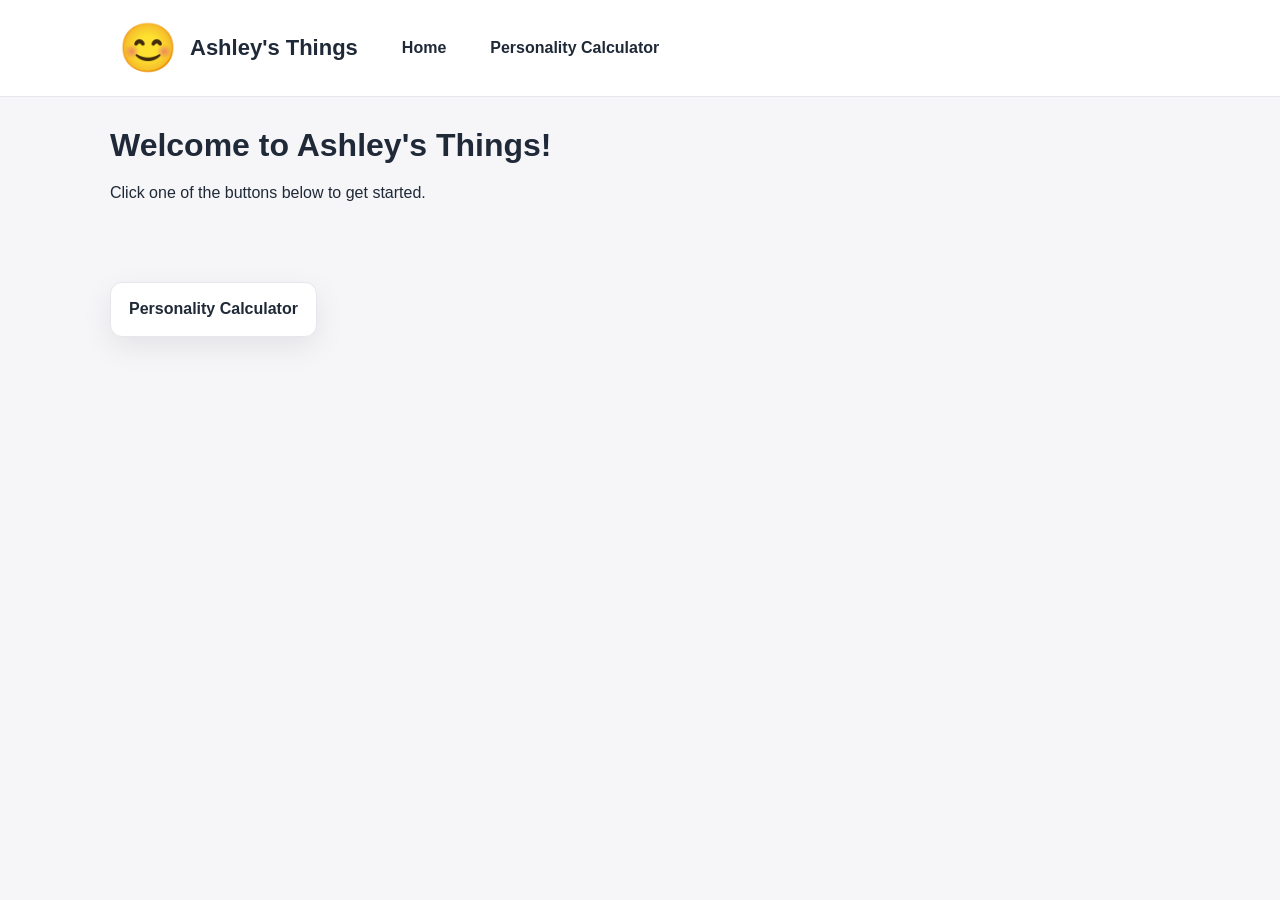
<file: index.html>
<!DOCTYPE html>
<html lang="en">
<head>
    <meta charset="UTF-8">
    <meta name="viewport" content="width=device-width, initial-scale=1.0">
    <title>Ashley's Things</title>
    <link rel="stylesheet" href="styles.css">
</head>
<header>
    <nav>
        <div class="nav-bar">
            <a href="index.html">
                <img src="media/smiley_icon.png" alt="smiley face icon" width="200px" height="200px">
                <h1>Ashley's Things</h1>
            </a>
            <a href="index.html">Home</a>
            <a href="personality_calc.html">Personality Calculator</a>
        </div>
    </nav>
</header>
<body>
    <div class="page">
        <h1>Welcome to Ashley's Things!</h1>
        <p>Click one of the buttons below to get started.</p>
    </div>

    <div class="nav-buttons">
        <a href="personality_calc.html">Personality Calculator</a>
    </div>
    <script src="script.js"></script>
</body>
</html>
</file>
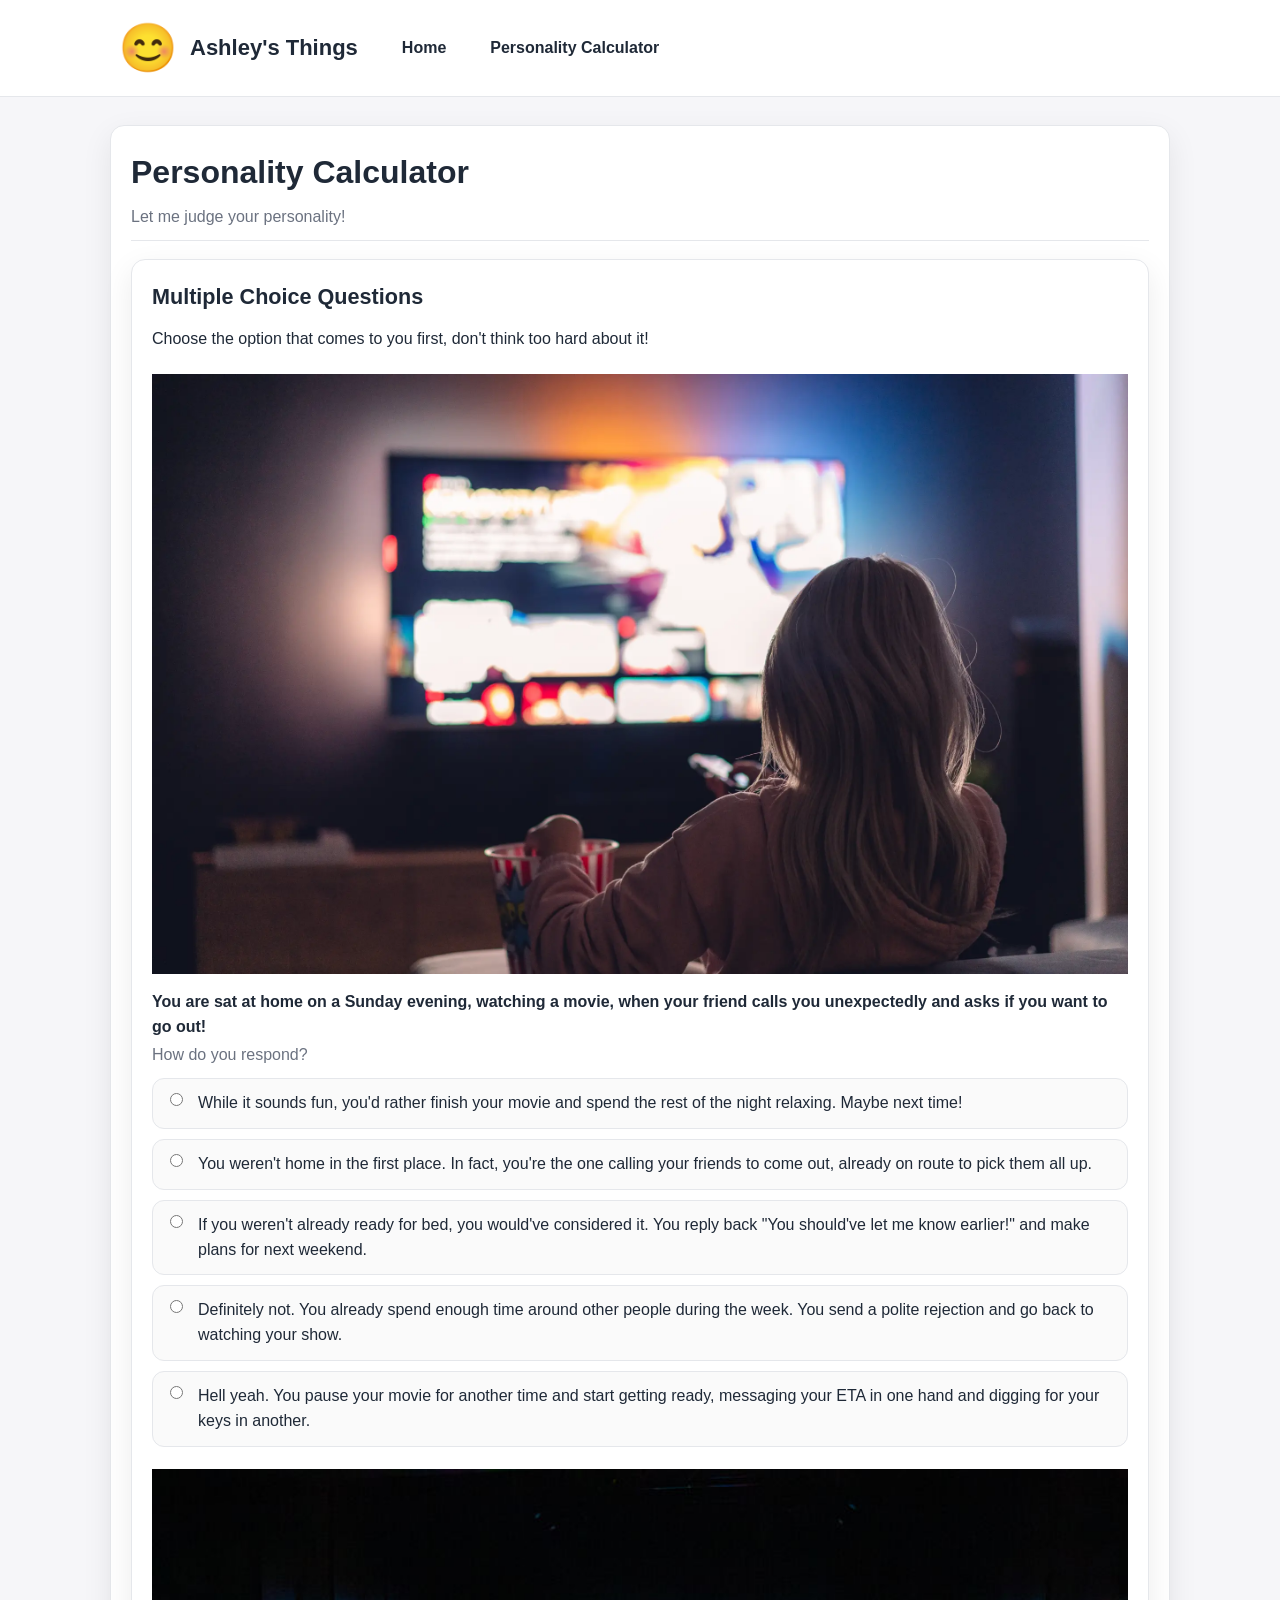
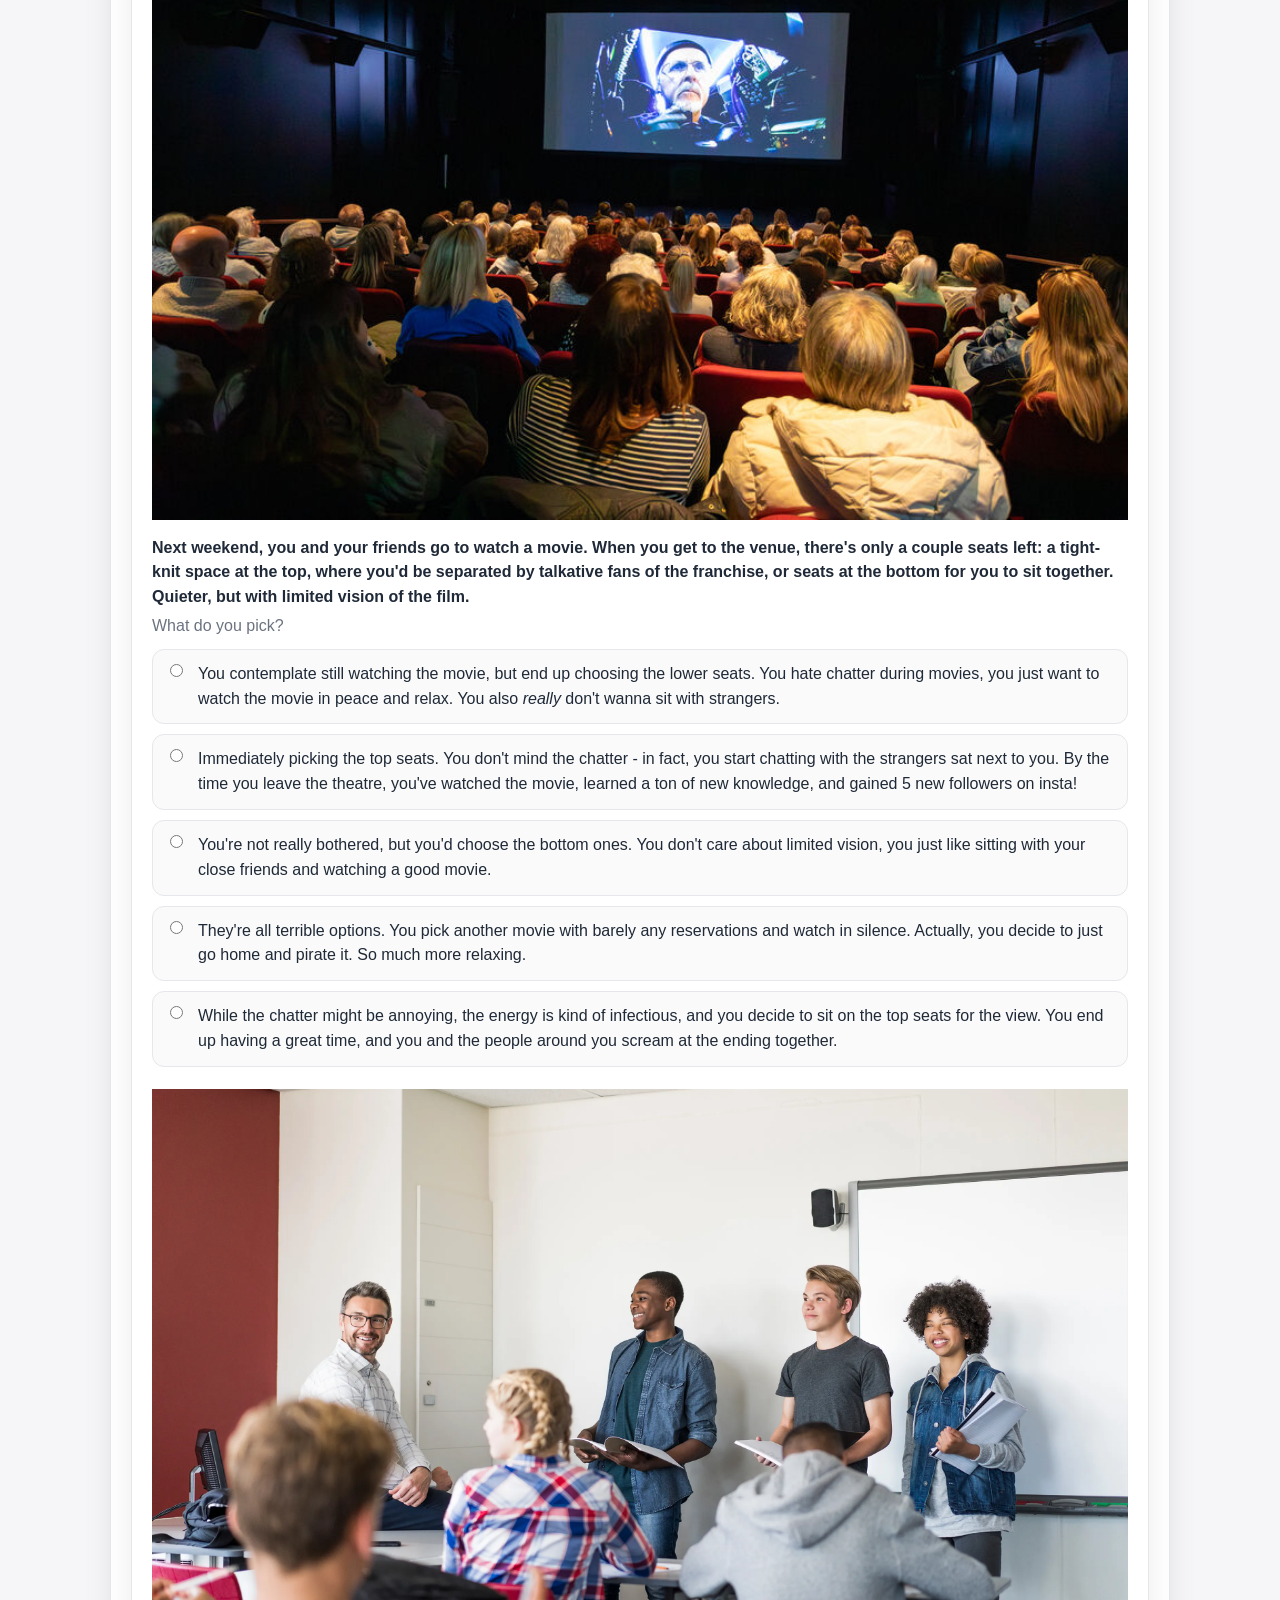
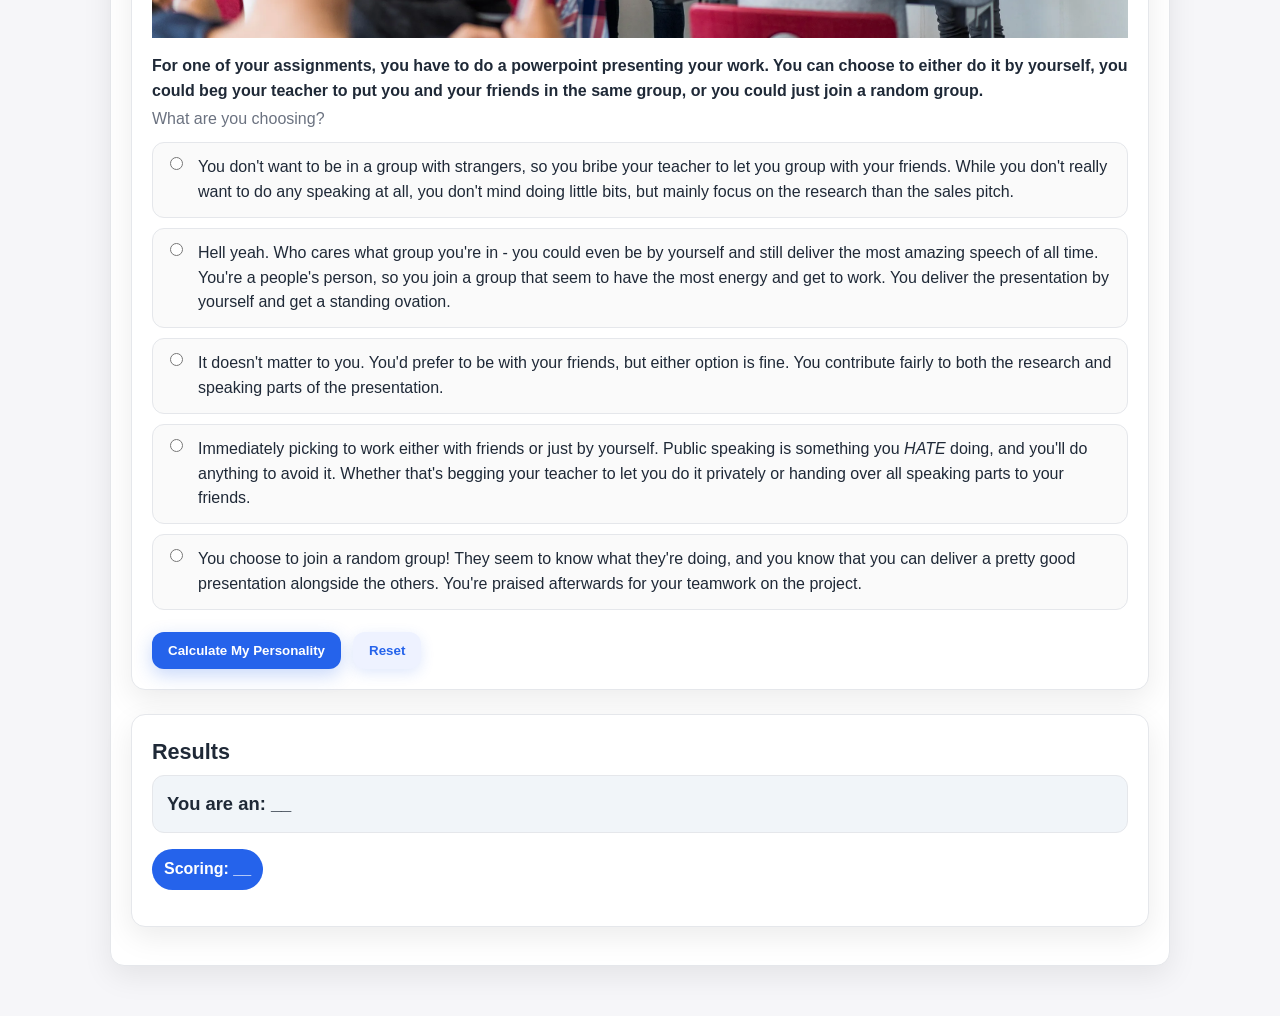
<file: personality_calc.html>
<!DOCTYPE html>
<html lang="en">
<head>
    <meta charset="UTF-8">
    <meta name="viewport" content="width=device-width, initial-scale=1.0">
    <title>Ashley's Things | Personality Calculator</title>
    <link rel="stylesheet" href="styles.css">
</head>
<header>
    <nav>
        <div class="nav-bar">
            <a href="index.html">
                <img src="media/smiley_icon.png" alt="smiley face icon" width="200px" height="200px" class="logo">
                <h1>Ashley's Things</h1>
            </a>
            <a href="index.html">Home</a>
            <a href="personality_calc.html">Personality Calculator</a>
        </div>
    </nav>
</header>
<body>
    <div class="page">
        <div class="card">
            <div class="card-header">
                <h1>Personality Calculator</h1>
                <p>Let me judge your personality!</p>
            </div>

            <div class="card">
                <h2>Multiple Choice Questions</h2>
                <p>Choose the option that comes to you first, don't think too hard about it!</p>

                <div class="form-group">
                    <label class="question-box">
                        <img src="media/watching_movie.png" class="context-img">
                        You are sat at home on a Sunday evening, watching a movie, when your friend calls you unexpectedly and asks if you want to go out!
                        <span class="helper">How do you respond?</span>
                    </label>
                    <div class="radio-group">
                        <label class="option-box">
                            <input type="radio" name="q1" value="minus1" />
                            <span>While it sounds fun, you'd rather finish your movie and spend the rest of the night relaxing. Maybe next time!</span>
                        </label>
                        <label class="option-box">
                            <input type="radio" name="q1" value="plus2" />
                            <span>You weren't home in the first place. In fact, you're the one calling your friends to come out, already on route to pick them all up.</span>
                        </label>
                        <label class="option-box">
                            <input type="radio" name="q1" value="plus0" />
                            <span>If you weren't already ready for bed, you would've considered it. You reply back "You should've let me know earlier!" and make plans for next weekend.</span>
                        </label>
                        <label class="option-box">
                            <input type="radio" name="q1" value="minus2" />
                            <span>Definitely not. You already spend enough time around other people during the week. You send a polite rejection and go back to watching your show.</span>
                        </label>
                        <label class="option-box">
                            <input type="radio" name="q1" value="plus1" />
                            <span>Hell yeah. You pause your movie for another time and start getting ready, messaging your ETA in one hand and digging for your keys in another.</span>
                        </label>
                    </div>
                </div>
                <div class="form-group">
                    <label class="question-box">
                        <img src="media/cinema_view.png" class="context-img">
                        Next weekend, you and your friends go to watch a movie. When you get to the venue, there's only a couple seats left: a tight-knit space at the top, where you'd be separated by talkative fans of the franchise, or seats at the bottom for you to sit together. Quieter, but with limited vision of the film.
                        <span class="helper">What do you pick?</span>
                    </label>
                    <div class="radio-group">
                        <label class="option-box">
                            <input type="radio" name="q2" value="minus1" />
                            <span>You contemplate still watching the movie, but end up choosing the lower seats. You hate chatter during movies, you just want to watch the movie in peace and relax. You also <i>really</i> don't wanna sit with strangers.</span>
                        </label>
                        <label class="option-box">
                            <input type="radio" name="q2" value="plus2" />
                            <span>Immediately picking the top seats. You don't mind the chatter - in fact, you start chatting with the strangers sat next to you. By the time you leave the theatre, you've watched the movie, learned a ton of new knowledge, and gained 5 new followers on insta!</span>
                        </label>
                        <label class="option-box">
                            <input type="radio" name="q2" value="plus0" />
                            <span>You're not really bothered, but you'd choose the bottom ones. You don't care about limited vision, you just like sitting with your close friends and watching a good movie.</span>
                        </label>
                        <label class="option-box">
                            <input type="radio" name="q2" value="minus2" />
                            <span>They're all terrible options. You pick another movie with barely any reservations and watch in silence. Actually, you decide to just go home and pirate it. So much more relaxing.</span>
                        </label>
                        <label class="option-box">
                            <input type="radio" name="q2" value="plus1" />
                            <span>While the chatter might be annoying, the energy is kind of infectious, and you decide to sit on the top seats for the view. You end up having a great time, and you and the people around you scream at the ending together.</span>
                        </label>
                    </div>
                </div>
                <div class="form-group">
                    <label class="question-box">
                    <img src="media/giving_presentation.png" class="context-img">
                        For one of your assignments, you have to do a powerpoint presenting your work. You can choose to either do it by yourself, you could beg your teacher to put you and your friends in the same group, or you could just join a random group.
                        <span class="helper">What are you choosing?</span>
                    </label>
                    <div class="radio-group">
                        <label class="option-box">
                            <input type="radio" name="q3" value="minus1" />
                            <span>You don't want to be in a group with strangers, so you bribe your teacher to let you group with your friends. While you don't really want to do any speaking at all, you don't mind doing little bits, but mainly focus on the research than the sales pitch.</span>
                        </label>
                        <label class="option-box">
                            <input type="radio" name="q3" value="plus2" />
                            <span>Hell yeah. Who cares what group you're in - you could even be by yourself and still deliver the most amazing speech of all time. You're a people's person, so you join a group that seem to have the most energy and get to work. You deliver the presentation by yourself and get a standing ovation.</span>
                        </label>
                        <label class="option-box">
                            <input type="radio" name="q3" value="plus0" />
                            <span>It doesn't matter to you. You'd prefer to be with your friends, but either option is fine. You contribute fairly to both the research and speaking parts of the presentation.</span>
                        </label>
                        <label class="option-box">
                            <input type="radio" name="q3" value="minus2" />
                            <span>Immediately picking to work either with friends or just by yourself. Public speaking is something you <i>HATE</i> doing, and you'll do anything to avoid it. Whether that's begging your teacher to let you do it privately or handing over all speaking parts to your friends.</span>
                        </label>
                        <label class="option-box">
                            <input type="radio" name="q3" value="plus1" />
                            <span>You choose to join a random group! They seem to know what they're doing, and you know that you can deliver a pretty good presentation alongside the others. You're praised afterwards for your teamwork on the project.</span>
                        </label>
                    </div>
                </div>

                <div class="button-row">
                    <button class="btn-primary" id="calculate_btn">Calculate My Personality</button>
                    <button class="btn-secondary" id="reset_btn" type="button">Reset</button>
                </div>
            </div>

            <div class="card results-card">
                <h2>Results</h2>

                <div id="resultsContent">

                    <div class="result-main" id="total_result">You are an: __</div>
                    <div id="rating_badge" class="rating-badge">Scoring: __</div>

                    <div class="result-breakdown">
                        <ul class="results-list" id="results_list"></ul>
                    </div>
                </div>
            </div>

        </div>
    </div>
    <script src="script.js"></script>
</body>

</html>
</file>
<file: styles.css>
:root{
  --bg:#f6f6f9;
  --surface:#ffffff;
  --text:#1f2937;          
  --muted:#6b7280;         
  --border:#e5e7eb;        
  --accent:#2563eb;        
  --accent-600:#1d4ed8;    
  --success:#16a34a;       
  --warning:#d97706;       
  --danger:#dc2626;        
  --radius:14px;
  --shadow:0 10px 30px rgba(0,0,0,.08);
}

*{box-sizing:border-box}
html,body{height:100%}
body{
  margin:0;
  padding:0;
  font-family:"Segoe UI", Arial, system-ui, -apple-system, sans-serif;
  background:var(--bg);
  color:var(--text);
  line-height:1.55;
}
img{max-width:100%; display:block}
a{color:inherit}

header{
  background:var(--surface);
  border-bottom:1px solid var(--border);
  position:sticky; top:0; z-index:20;
}
.nav-bar{
  display:flex;
  align-items:center;
  gap:24px;
  padding:12px 20px;
  max-width:1100px;
  margin:0 auto;
}
.nav-bar > a:first-child{
  display:flex; align-items:center; gap:14px; text-decoration:none;
}
.nav-bar img{ width:56px; height:56px; object-fit:contain }
.nav-bar h1{ margin:0; font-size:1.375rem; font-weight:700 }
.nav-bar a{
  text-decoration:none;
  font-weight:600;
  color:var(--text);
  padding:8px 10px;
  border-radius:10px;
  transition:background .2s,color .2s;
}
.nav-bar a:hover{ background:#eef2ff; color:var(--accent) }

.page{
  max-width:1100px;
  margin:28px auto;
  padding:0 20px 32px;
}

.card{
  background:var(--surface);
  border:1px solid var(--border);
  border-radius:var(--radius);
  box-shadow:var(--shadow);
  padding:20px;
  margin-block:18px;
}
.card-header{ border-bottom:1px solid var(--border); padding-bottom:10px; margin-bottom:16px }

h1,h2{ font-weight:700; line-height:1.25; margin:.2em 0 .4em }
h1{ font-size:clamp(1.4rem, 2.2vw + .8rem, 2rem) }
h2{ font-size:clamp(1.1rem, 1.4vw + .7rem, 1.35rem) }
.card-header p{ color:var(--muted); margin:0 }

.form-group{ margin:22px 0 }
.question-box{
  display:block;
  font-weight:600;
  margin-bottom:10px;
}
.helper{ display:block; color:var(--muted); font-weight:500; margin-top:4px }

.context-img { width:100%; padding-bottom: 16px; }

.radio-group{ display:grid; gap:10px }
.option-box{
  display:grid;
  grid-template-columns:auto 1fr;
  gap:12px;
  align-items:start;
  padding:12px;
  border:1px solid var(--border);
  border-radius:12px;
  background:#fafafa;
  transition:border-color .2s, background .2s, box-shadow .2s;
}
.option-box:hover{ border-color:#c7d2fe; background:#f8fafc; box-shadow:0 2px 10px rgba(37,99,235,.08) }
.option-box input[type="radio"]{ margin-top:2px; accent-color:var(--accent) }
.option-box span{ display:block }

.button-row{ display:flex; gap:12px; flex-wrap:wrap; margin-top:18px }
.btn-primary,.btn-secondary{
  appearance:none; border:0; border-radius:12px; cursor:pointer;
  font-weight:700; padding:12px 16px; line-height:1; transition:transform .02s ease, box-shadow .2s, background .2s;
}
.btn-primary{ background:var(--accent); color:#fff; box-shadow:0 6px 18px rgba(37,99,235,.25) }
.btn-primary:hover{ background:var(--accent-600) }
.btn-primary:active{ transform:translateY(1px) }

.btn-secondary{ background:#eef2ff; color:var(--accent); box-shadow:0 4px 14px rgba(37,99,235,.15) }
.btn-secondary:hover{ background:#e0e7ff }
.btn-secondary:active{ transform:translateY(1px) }

.results-card{ margin-top:24px }
#resultsContent{ display:grid; gap:16px }
.result-main{
  font-size:1.15rem; font-weight:700; padding:14px; border-radius:12px; background:#f1f5f9; border:1px solid var(--border)
}
.results-list{ list-style:none; padding-left:0; margin:0; display:grid; gap:8px }
.results-list li{ padding:10px 12px; border-radius:10px; background:#fafafa; border:1px solid var(--border) }

.rating-badge{
  width:fit-content; padding:8px 12px; border-radius:999px; font-weight:700; color:#fff; background:var(--accent);
}
.rating-badge.success{ background:var(--success) }
.rating-badge.warning{ background:var(--warning) }
.rating-badge.danger{ background:var(--danger) }

.nav-buttons{ display:flex; gap:12px; flex-wrap:wrap; padding:0 20px; max-width:1100px; margin:0 auto }
.nav-buttons a{
  text-decoration:none; background:var(--surface); border:1px solid var(--border);
  padding:14px 18px; border-radius:12px; font-weight:700; box-shadow:var(--shadow);
}
.nav-buttons a:hover{ background:#f8fafc }

@media (max-width:720px){
  .nav-bar{ gap:14px }
  .nav-bar img{ width:44px; height:44px }
  .nav-bar h1{ font-size:1.1rem }
  .card{ padding:16px }
}

@media (prefers-reduced-motion: reduce){
  *{ transition:none !important; animation:none !important }
}
</file>
